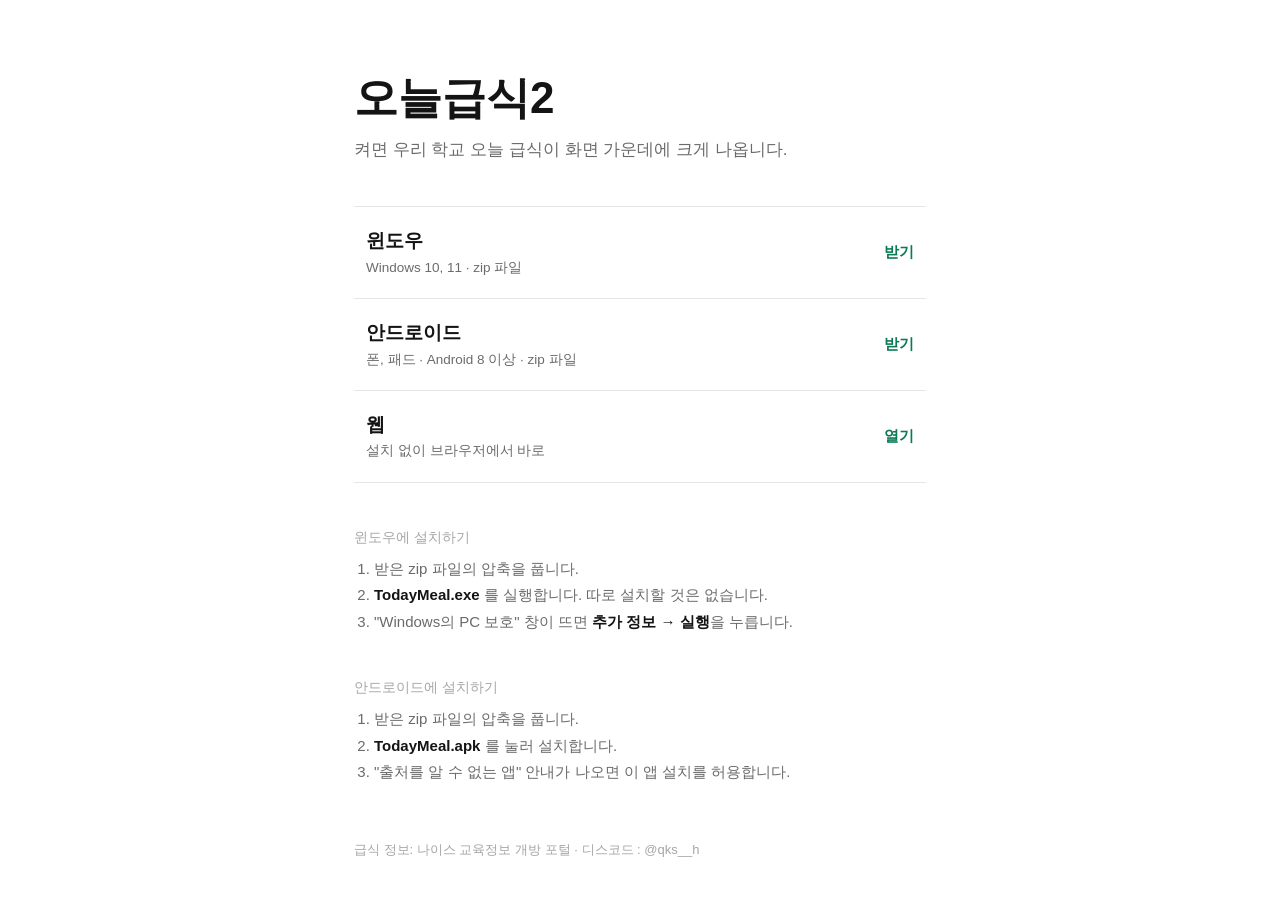
<file: index.html>
<!doctype html>
<html lang="ko">
<head>
<meta charset="utf-8">
<meta name="viewport" content="width=device-width, initial-scale=1">
<title>오늘급식2 받기</title>
<meta name="description" content="켜면 우리 학교 오늘 급식이 화면 가운데에 크게 나오는 앱. 윈도우, 안드로이드, 웹.">
<link rel="icon" href="Web/icon.png">
<style>
  :root {
    --bg: #FFFFFF; --hover: #F5F5F2; --line: #E6E6E3; --faint: #A6A6A6; --mid: #6B6B6B; --text: #141414; --accent: #0A7B55;
  }
  @media (prefers-color-scheme: dark) {
    :root { --bg: #141413; --hover: #1F1F1D; --line: #2E2E2B; --faint: #7A7A76; --mid: #A8A8A4; --text: #EDEDEA; --accent: #34C796; }
  }
  * { box-sizing: border-box; }
  body {
    margin: 0;
    background: var(--bg);
    color: var(--text);
    font-family: "Malgun Gothic", "맑은 고딕", "Apple SD Gothic Neo", "Noto Sans KR", sans-serif;
    font-size: 15px;
    line-height: 1.5;
    word-break: keep-all;
  }
  main { max-width: 620px; margin: 0 auto; padding: 72px 24px 48px; }
  h1 { margin: 0; font-size: 44px; line-height: 1.2; }
  .lead { margin: 12px 0 44px; font-size: 17px; color: var(--mid); }
  .list { border-top: 1px solid var(--line); }
  a.item {
    display: flex;
    align-items: center;
    gap: 16px;
    padding: 20px 12px;
    border-bottom: 1px solid var(--line);
    color: inherit;
    text-decoration: none;
  }
  a.item:hover { background: var(--hover); }
  a.item:focus-visible { outline: 1px solid var(--accent); outline-offset: -1px; }
  .item .what { flex: 1; min-width: 0; }
  .item .name { font-size: 19px; font-weight: 700; }
  .item .note { margin-top: 2px; font-size: 13.5px; color: var(--mid); }
  .item .go { flex: none; font-weight: 700; color: var(--accent); }
  h2 { margin: 44px 0 10px; font-size: 14px; color: var(--faint); font-weight: 400; }
  ol { margin: 0 0 0 20px; padding: 0; color: var(--mid); }
  ol li { margin: 4px 0; }
  b { color: var(--text); }
  footer { margin-top: 56px; font-size: 13px; color: var(--faint); }
  @media (max-width: 480px) {
    main { padding-top: 44px; }
    h1 { font-size: 34px; }
  }
</style>
</head>
<body>
<main>
  <h1>오늘급식2</h1>
  <p class="lead">켜면 우리 학교 오늘 급식이 화면 가운데에 크게 나옵니다.</p>

  <div class="list">
    <a class="item" href="download/TodayMeal-Windows.zip" download>
      <div class="what">
        <div class="name">윈도우</div>
        <div class="note">Windows 10, 11 · zip 파일</div>
      </div>
      <div class="go">받기</div>
    </a>
    <a class="item" href="download/TodayMeal-Android.zip" download>
      <div class="what">
        <div class="name">안드로이드</div>
        <div class="note">폰, 패드 · Android 8 이상 · zip 파일</div>
      </div>
      <div class="go">받기</div>
    </a>
    <a class="item" href="Web/">
      <div class="what">
        <div class="name">웹</div>
        <div class="note">설치 없이 브라우저에서 바로</div>
      </div>
      <div class="go">열기</div>
    </a>
  </div>

  <h2>윈도우에 설치하기</h2>
  <ol>
    <li>받은 zip 파일의 압축을 풉니다.</li>
    <li><b>TodayMeal.exe</b> 를 실행합니다. 따로 설치할 것은 없습니다.</li>
    <li>"Windows의 PC 보호" 창이 뜨면 <b>추가 정보 → 실행</b>을 누릅니다.</li>
  </ol>

  <h2>안드로이드에 설치하기</h2>
  <ol>
    <li>받은 zip 파일의 압축을 풉니다.</li>
    <li><b>TodayMeal.apk</b> 를 눌러 설치합니다.</li>
    <li>"출처를 알 수 없는 앱" 안내가 나오면 이 앱 설치를 허용합니다.</li>
  </ol>

  <footer>급식 정보: 나이스 교육정보 개방 포털 · 디스코드 : @qks__h</footer>
</main>
</body>
</html>
</file>
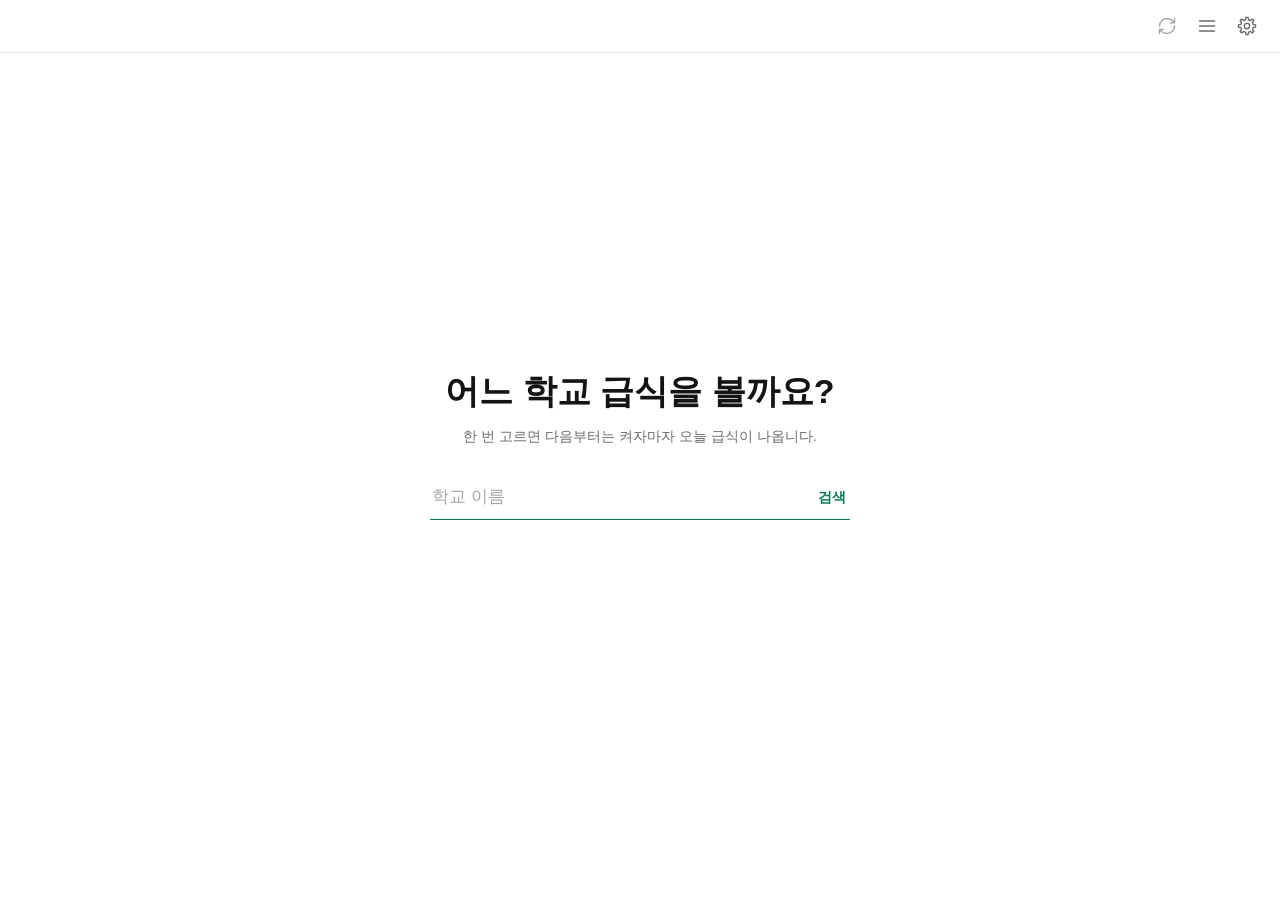
<file: Web/index.html>
<!doctype html>
<html lang="ko">
<head>
<meta charset="utf-8">
<meta name="viewport" content="width=device-width, initial-scale=1, viewport-fit=cover">
<meta name="theme-color" content="#FFFFFF">
<title>오늘급식2</title>
<link rel="icon" href="icon.png">
<link rel="apple-touch-icon" href="icon.png">
<link rel="stylesheet" href="style.css">
</head>
<body>

<!-- 맨 위: 학교 이름 + 아이콘 3개 -->
<header id="top">
  <div id="schoolLabel"></div>
  <div class="icons">
    <button id="refreshBtn" class="icon" title="새로고침" aria-label="새로고침">
      <svg viewBox="0 0 24 24"><path d="M3,12 A9,9 0 0 1 12,3 A9.75,9.75 0 0 1 18.74,5.74 L21,8 M21,3 V8 H16 M21,12 A9,9 0 0 1 12,21 A9.75,9.75 0 0 1 5.26,18.26 L3,16 M8,16 H3 V21"/></svg>
    </button>
    <button id="menuBtn" class="icon" title="메뉴" aria-label="메뉴">
      <svg viewBox="0 0 24 24"><path d="M3,6 H21 M3,12 H21 M3,18 H21"/></svg>
    </button>
    <button id="settingsBtn" class="icon" title="설정" aria-label="설정">
      <svg viewBox="0 0 24 24"><path id="gearPath"/></svg>
    </button>
  </div>
</header>

<!-- 본문: 화면 넷 중 하나만 보인다 -->
<main id="content">

  <!-- 하루 급식 (기본 화면) -->
  <section id="dayView" hidden>
    <div id="strip"></div>
    <div class="hero">
      <div class="heroHead">
        <div id="dayTitle"></div>
        <div id="dayTypes" class="types"></div>
      </div>
      <div id="dishBox">
        <div id="dishList"></div>
        <div id="dayMessage" class="message" hidden></div>
      </div>
      <div id="dayCalories"></div>
    </div>
  </section>

  <!-- 이번달 급식: 달력 -->
  <section id="monthView" hidden>
    <div class="bar monthBar">
      <div class="stepper">
        <button id="monthPrev" class="icon" title="이전 달" aria-label="이전 달"><svg viewBox="0 0 24 24"><path d="M15,5 L8,12 L15,19"/></svg></button>
        <div id="monthTitle" class="stepTitle"></div>
        <button id="monthNext" class="icon" title="다음 달" aria-label="다음 달"><svg viewBox="0 0 24 24"><path d="M9,5 L16,12 L9,19"/></svg></button>
      </div>
      <div id="monthTypes" class="types"></div>
    </div>
    <div id="monthBody">
      <!-- 넓은 화면 (패드, PC): 칸마다 메뉴가 들어가는 달력 -->
      <div class="monthWide">
        <div id="monthHead"></div>
        <div id="monthScroll"><div id="monthGrid"></div></div>
      </div>
      <!-- 좁은 화면 (폰): 작은 달력 + 날짜별 목록 -->
      <div class="monthNarrow">
        <div id="monthMini"></div>
        <div id="monthList"></div>
      </div>
      <div id="monthMessage" class="message" hidden></div>
    </div>
  </section>

  <!-- 올해 급식: 열두 달 한눈에 + 메뉴 검색 -->
  <section id="yearView" hidden>
    <div class="bar yearBar">
      <div id="yearStat"></div>
      <div class="stepper">
        <button id="yearPrev" class="icon" title="이전 해" aria-label="이전 해"><svg viewBox="0 0 24 24"><path d="M15,5 L8,12 L15,19"/></svg></button>
        <div id="yearTitle" class="stepTitle"></div>
        <button id="yearNext" class="icon" title="다음 해" aria-label="다음 해"><svg viewBox="0 0 24 24"><path d="M9,5 L16,12 L9,19"/></svg></button>
      </div>
      <input id="yearSearch" class="lineBox" type="text" placeholder="메뉴 검색 (예: 치킨)" autocomplete="off">
    </div>
    <div class="yearMain">
      <div id="yearGridWrap">
        <div id="yearGrid"></div>
        <div id="yearMessage" class="message" hidden></div>
      </div>
      <aside id="yearSide">
        <div id="yearDetail"></div>
        <div id="yearResults"></div>
      </aside>
    </div>
  </section>

  <!-- 처음 켰을 때: 학교 고르기 -->
  <section id="setupView" hidden>
    <div class="setupBox">
      <h1>어느 학교 급식을 볼까요?</h1>
      <p>한 번 고르면 다음부터는 켜자마자 오늘 급식이 나옵니다.</p>
      <div id="setupSearch"></div>
    </div>
  </section>
</main>

<!-- 누른 버튼에서 펼쳐져 나오는 탭 (메뉴 / 설정) -->
<div id="panel" hidden>
  <div id="menuContent">
    <button id="navToday" class="nav">오늘 급식</button>
    <button id="navMonth" class="nav">이번달 급식</button>
    <button id="navYear" class="nav">올해 급식</button>
  </div>
  <div id="settingsContent">
    <div class="settingsBody">
      <div class="label">학교</div>
      <div id="currentSchool"></div>
      <div id="currentSchoolSub"></div>
      <button id="changeSchoolBtn" class="link">학교 변경</button>
      <div id="panelSearch" hidden></div>

      <div class="label themeLabel">테마</div>
      <div class="segment">
        <button id="themeLight">화이트</button>
        <button id="themeDark">다크</button>
      </div>
    </div>
    <div class="discord">디스코드 : @qks__h</div>
  </div>
</div>

<script src="app.js"></script>
</body>
</html>
</file>
<file: Web/style.css>
/* 오늘급식2 — 웹 / 안드로이드 공용 화면
   색은 강조색 초록 하나 + 무채색. 모서리는 전부 직각, 그림자와 그라데이션 없음. */

:root {
  --bg: #FFFFFF;
  --surface: #F5F5F2;
  --hover: #E6E6E3;
  --accent-soft: rgba(10, 123, 85, 0.12);
  --line: #E6E6E3;
  --faint: #A6A6A6;
  --mid: #6B6B6B;
  --text: #141414;
  --accent: #0A7B55;
  --on-accent: #FFFFFF;

  --icon: 38px;      /* 오른쪽 위 아이콘 버튼 한 변 */
  --side: 28px;      /* 화면 좌우 여백 */
  --ych: 26px;       /* 올해 급식의 날짜 칸 높이 */
}

:root[data-theme="dark"] {
  --bg: #141413;
  --surface: #1F1F1D;
  --hover: #2E2E2B;
  --accent-soft: rgba(52, 199, 150, 0.16);
  --line: #2E2E2B;
  --faint: #7A7A76;
  --mid: #A8A8A4;
  --text: #EDEDEA;
  --accent: #34C796;
  --on-accent: #07140F;
}

* { box-sizing: border-box; -webkit-tap-highlight-color: transparent; }

html, body { height: 100%; margin: 0; }

body {
  display: flex;
  flex-direction: column;
  height: 100vh;
  height: 100dvh;
  overflow: hidden;
  background: var(--bg);
  color: var(--text);
  font-family: "Malgun Gothic", "맑은 고딕", "Apple SD Gothic Neo", "Noto Sans KR", "Noto Sans CJK KR", sans-serif;
  font-size: 14px;
  line-height: 1.35;
}

[hidden] { display: none !important; }

button, input {
  font: inherit;
  color: inherit;
  border-radius: 0;
}

button {
  background: none;
  border: 0;
  padding: 0;
  cursor: pointer;
  text-align: inherit;
}

button:disabled { cursor: default; }

button:focus-visible, input:focus-visible { outline: 1px solid var(--accent); outline-offset: -2px; }

/* ───────── 맨 위 ───────── */

#top {
  flex: none;
  height: 52px;
  display: flex;
  align-items: center;
  padding: 0 14px 0 var(--side);
}

#schoolLabel {
  flex: 1;
  min-width: 0;
  font-size: 15px;
  font-weight: 700;
  white-space: nowrap;
  overflow: hidden;
  text-overflow: ellipsis;
}

.icons { display: flex; gap: 2px; }

.icon {
  width: var(--icon);
  height: var(--icon);
  display: flex;
  align-items: center;
  justify-content: center;
  color: var(--mid);
}

.icon svg {
  width: 20px;
  height: 20px;
  fill: none;
  stroke: currentColor;
  stroke-width: 1.7;
  stroke-linecap: round;
  stroke-linejoin: round;
}

.stepper .icon svg { width: 18px; height: 18px; }

.icon:disabled { color: var(--faint); }
.icon.on { background: var(--accent-soft); color: var(--accent); }

@keyframes spin { to { transform: rotate(360deg); } }
#refreshBtn.busy svg { animation: spin 0.9s linear infinite; }

@media (hover: hover) {
  .icon:not(:disabled):not(.on):hover { background: var(--hover); color: var(--text); }
}

/* ───────── 본문 틀 ───────── */

#content { flex: 1; min-height: 0; position: relative; }

#content > section { height: 100%; display: flex; flex-direction: column; }

.message {
  margin: auto;
  padding: 0 24px;
  max-width: 760px;
  font-size: 34px;
  font-weight: 700;
  color: var(--faint);
  text-align: center;
  word-break: keep-all;
}

#monthMessage, #yearMessage { font-size: 26px; }

/* 조식 / 중식 / 석식 전환 */
.types { display: flex; }

.types button {
  padding: 4px 2px 5px;
  margin: 0 8px;
  font-size: 14px;
  color: var(--faint);
  border-bottom: 2px solid transparent;
}

.types button.on { color: var(--accent); border-bottom-color: var(--accent); font-weight: 700; }

@media (hover: hover) {
  .types button:not(.on):hover { color: var(--text); }
}

/* ───────── 하루 화면 ───────── */

#strip {
  flex: none;
  display: grid;
  grid-template-columns: repeat(5, 1fr);
  min-height: 64px;
  border-top: 1px solid var(--line);
  border-bottom: 1px solid var(--line);
}

.stripCell {
  position: relative;
  display: flex;
  align-items: flex-end;
  padding: 12px 14px 14px 18px;
  border-left: 1px solid var(--line);
  min-width: 0;
}

.stripCell:first-child { border-left: 0; }

button.stripCell.on { background: var(--accent-soft); }

button.stripCell.on::before {
  content: "";
  position: absolute;
  left: 0; right: 0; top: -1px;
  height: 2px;
  background: var(--accent);
}

.stripCell .date { font-size: 18px; font-weight: 700; }
.stripCell .dow { margin: 0 0 2px 6px; font-size: 13px; color: var(--mid); }
.stripCell.none .dow { color: var(--faint); }
.stripCell .mark { margin: 0 0 2px auto; font-size: 12px; font-weight: 700; color: var(--accent); }

@media (hover: hover) {
  button.stripCell:not(.on):hover, .cellBtn:hover { background: var(--hover); }
}

.hero {
  flex: 1;
  min-height: 0;
  display: flex;
  flex-direction: column;
  padding: 24px 44px 26px;
}

.heroHead { flex: none; display: flex; flex-direction: column; align-items: center; }

#dayTitle { font-size: 20px; font-weight: 700; color: var(--accent); text-align: center; }

#dayTypes { margin-top: 8px; }

#dishBox {
  flex: 1;
  min-height: 0;
  margin: 12px 0;
  display: flex;
  align-items: center;
  justify-content: center;
  overflow: hidden;
}

#dishList {
  flex: none;
  font-size: 60px;
  font-weight: 700;
  line-height: 1.4;
  text-align: center;
  white-space: nowrap;
}

#dayCalories { flex: none; min-height: 19px; text-align: center; color: var(--faint); }

/* ───────── 달력 / 올해 공통 머리줄 ───────── */

.bar {
  flex: none;
  position: relative;
  display: flex;
  align-items: center;
  justify-content: center;
  padding: 10px var(--side);
  border-top: 1px solid var(--line);
}

.stepper { display: flex; align-items: center; }

.stepTitle { width: 170px; text-align: center; font-size: 22px; font-weight: 700; }

#yearTitle { width: 130px; }

/* ───────── 달력 화면 ───────── */

.monthBar { padding-bottom: 6px; }

#monthTypes { position: absolute; right: var(--side); top: 50%; transform: translateY(-50%); }
#monthTypes button:last-child { margin-right: 0; }

#monthBody { flex: 1; min-height: 0; display: flex; flex-direction: column; }

.monthWide {
  flex: 1;
  min-height: 0;
  display: flex;
  flex-direction: column;
  padding: 0 var(--side) 22px;
}

.monthNarrow { display: none; }

#monthHead { flex: none; display: grid; }

#monthHead div { padding: 2px 0 7px 10px; font-size: 12.5px; font-weight: 700; color: var(--faint); }

#monthScroll { flex: 1; min-height: 0; overflow-y: auto; }

#monthGrid { display: grid; min-height: 100%; }

.monthCell {
  min-width: 0;
  border-top: 1px solid var(--line);
  border-left: 1px solid var(--line);
}

.monthCell.first { border-left: 0; }
.monthCell.last { border-bottom: 1px solid var(--line); }

.cellBtn { display: block; width: 100%; height: 100%; }

.cellIn { padding: 8px 8px 9px 10px; }

.cellIn .num { margin: 1px 0 8px; font-size: 13px; font-weight: 700; }
.cellIn .num.faint { color: var(--faint); }

.cellIn .chip {
  display: inline-block;
  margin-bottom: 6px;
  padding: 1px 6px 2px;
  font-size: 13px;
  font-weight: 700;
  background: var(--accent);
  color: var(--on-accent);
}

.cellIn .dish {
  margin: 1px 0;
  font-size: 12.5px;
  line-height: 16px;
  color: var(--mid);
  white-space: nowrap;
  overflow: hidden;
  text-overflow: ellipsis;
}

.cellIn.past .dish, .cellIn .dish.more { color: var(--faint); }

/* 폰: 날짜별 목록 */
#monthMini { flex: none; padding: 6px 16px 12px; border-bottom: 1px solid var(--line); }
#monthMini .mini { max-width: none; margin: 0; }

#monthList { flex: 1; min-height: 0; overflow-y: auto; }

.listRow {
  display: flex;
  width: 100%;
  padding: 12px 16px 13px;
  border-bottom: 1px solid var(--line);
}

.listRow .when { flex: none; width: 58px; }
.listRow .day { font-size: 18px; font-weight: 700; }
.listRow .dow { margin-left: 5px; font-size: 12.5px; color: var(--mid); }
.listRow .chip { display: inline-block; padding: 0 6px 1px; font-size: 16px; font-weight: 700; background: var(--accent); color: var(--on-accent); }
.listRow .dishes { flex: 1; min-width: 0; font-size: 14px; line-height: 21px; color: var(--text); word-break: keep-all; }
.listRow.past .day, .listRow.past .dow, .listRow.past .dishes { color: var(--faint); }

/* ───────── 올해 화면 ───────── */

.yearBar { border-bottom: 1px solid var(--line); }

#yearStat { position: absolute; left: var(--side); top: 50%; transform: translateY(-50%); font-size: 13px; color: var(--faint); }

.lineBox {
  height: 34px;
  padding: 0 2px;
  background: transparent;
  border: 0;
  border-bottom: 1px solid var(--line);
  outline: none;
  caret-color: var(--text);
}

.lineBox::placeholder { color: var(--faint); }
.lineBox:focus, .lineBox:focus-visible { border-bottom-color: var(--accent); outline: none; }
.lineBox::selection { background: var(--accent); color: var(--on-accent); }

#yearSearch { position: absolute; right: var(--side); top: 50%; transform: translateY(-50%); width: 220px; }

.yearMain { flex: 1; min-height: 0; display: flex; }

#yearGridWrap { flex: 1; min-width: 0; overflow-y: auto; display: flex; padding: 14px 16px 18px; }

#yearGrid {
  margin: auto;
  display: grid;
  --cols: 4;
  grid-template-columns: repeat(var(--cols), minmax(0, 1fr));
  width: 100%;
  max-width: calc((var(--ych) * 8.1 + 28px) * var(--cols));
  --ych: clamp(22px, calc((100vh - 330px) / 18), 46px);
}

.mini { min-width: 0; padding: 8px 14px 12px; }

.mini .title { margin: 0 0 6px 5px; font-size: 15px; font-weight: 700; color: var(--accent); }

.miniGrid { display: grid; grid-template-columns: repeat(7, 1fr); grid-auto-rows: var(--ych); gap: 2px; }

.miniGrid div {
  display: flex;
  align-items: center;
  justify-content: center;
  font-size: calc(var(--ych) * 0.46);
  color: var(--faint);
}

.miniGrid .has { background: var(--accent-soft); color: var(--text); cursor: pointer; }
.miniGrid .hit { background: var(--accent); color: var(--on-accent); font-weight: 700; }
.miniGrid .today { border: 1px solid var(--accent); }
.miniGrid .sel { outline: 1px solid var(--accent); outline-offset: 1px; }

#yearSide {
  flex: none;
  width: 280px;
  overflow-y: auto;
  padding: 18px 14px 20px 22px;
  border-left: 1px solid var(--line);
}

#yearDetail .hint { font-size: 13px; line-height: 21px; color: var(--faint); word-break: keep-all; }
#yearDetail .date { font-size: 16px; font-weight: 700; color: var(--accent); }
#yearDetail .kind { margin: 14px 0 3px; font-size: 12.5px; font-weight: 700; color: var(--faint); }
#yearDetail .kind.single { margin-top: 4px; }
#yearDetail .dish { margin: 2px 0; }
#yearDetail .kcal { margin-top: 6px; font-size: 12.5px; color: var(--faint); }
#yearDetail .big { display: none; margin-top: 10px; }

#yearResults { margin-top: 22px; }
#yearResults.top { margin-top: 0; }
#yearResults .head { margin-bottom: 6px; font-size: 13px; font-weight: 700; color: var(--mid); }

.result {
  display: block;
  width: 100%;
  padding: 9px 10px 10px;
  border-bottom: 1px solid var(--line);
}

.result .name { font-weight: 700; }
.result .sub { margin-top: 2px; font-size: 13px; color: var(--mid); word-break: keep-all; }

@media (hover: hover) {
  .result:hover, .listRow:hover { background: var(--hover); }
}

/* ───────── 학교 고르기 ───────── */

#setupView { border-top: 1px solid var(--line); overflow-y: auto; }

.setupBox { width: 460px; max-width: 100%; margin: auto; padding: 24px 20px 84px; }

.setupBox h1 { margin: 0; font-size: 34px; text-align: center; word-break: keep-all; }

.setupBox p { margin: 12px 0 30px; color: var(--mid); text-align: center; word-break: keep-all; }

.search .row { position: relative; }

.search .lineBox { width: 100%; height: 44px; padding-right: 52px; font-size: 17px; }

.search .go { position: absolute; right: 0; top: 0; height: 44px; padding: 0 4px; }

.search .status { margin-top: 12px; font-size: 13px; color: var(--faint); }

.search .results { max-height: 280px; margin-top: 4px; overflow-y: auto; }

.search .result .name { font-size: 15px; }
.search .result .sub { margin-top: 3px; font-size: 12.5px; color: var(--faint); white-space: nowrap; overflow: hidden; text-overflow: ellipsis; }

.link { color: var(--accent); font-weight: 700; border-bottom: 1px solid transparent; }

@media (hover: hover) {
  .link:hover { border-bottom-color: var(--accent); }
}

/* ───────── 메뉴 / 설정 탭 ───────── */

#panel {
  position: absolute;
  z-index: 10;
  top: 45px;
  right: 14px;
  width: 320px;
  max-width: calc(100vw - 28px);
  max-height: calc(100dvh - 60px);
  display: flex;
  flex-direction: column;
  background: var(--surface);
  border: 1px solid var(--line);
  transform: scale(0);
  opacity: 0;
  transition: transform 0.14s ease-in, opacity 0.14s ease-in;
}

#panel.open { transform: scale(1); opacity: 1; transition: transform 0.18s ease-out, opacity 0.18s ease-out; }

/* 기준점: 누른 버튼의 가운데 바로 아래 */
#panel.settings { transform-origin: calc(100% - var(--icon) / 2) 0; }
#panel.menu { transform-origin: calc(100% - var(--icon) * 1.5 - 2px) 0; }

#menuContent { padding: 8px 0; }

.nav {
  position: relative;
  display: block;
  width: 100%;
  padding: 15px 28px 16px;
  font-size: 16px;
}

.nav.on { color: var(--accent); font-weight: 700; }
.nav.on::before { content: ""; position: absolute; left: 0; top: 0; bottom: 0; width: 3px; background: var(--accent); }
.nav:disabled { color: var(--faint); }

@media (hover: hover) {
  .nav:not(:disabled):hover { background: var(--hover); }
}

#settingsContent { display: flex; flex-direction: column; min-height: 0; }

.settingsBody { flex: 1; min-height: 0; overflow-y: auto; padding: 26px 28px 16px; }

.label { font-size: 13px; color: var(--faint); }
.themeLabel { margin-top: 34px; }

#currentSchool { margin-top: 8px; font-size: 18px; font-weight: 700; word-break: keep-all; }
#currentSchoolSub { margin-top: 4px; font-size: 12.5px; color: var(--faint); }
#changeSchoolBtn { margin-top: 12px; }
#panelSearch { margin-top: 10px; }

.segment { display: grid; grid-template-columns: 1fr 1fr; margin-top: 10px; }

.segment button {
  height: 38px;
  text-align: center;
  color: var(--mid);
  border: 1px solid var(--line);
}

.segment button + button { margin-left: -1px; }
.segment button.on { background: var(--accent); border-color: var(--accent); color: var(--on-accent); font-weight: 700; position: relative; }

@media (hover: hover) {
  .segment button:not(.on):hover { background: var(--hover); }
}

.discord { flex: none; padding: 0 28px 22px; font-size: 13px; color: var(--faint); }

/* ───────── 패드: 넓은 화면 그대로, 손가락에 맞게 크게 ───────── */

@media (pointer: coarse) {
  :root { --icon: 44px; }
  .icon svg { width: 22px; height: 22px; }
  .types button { padding: 8px 4px 9px; font-size: 15px; }
  .nav { padding: 18px 28px 19px; }
  .segment button { height: 44px; }
  .result { padding: 12px 10px 13px; }
  #yearDetail .big { display: inline-block; }
  #panel { top: 48px; }
}

@media (pointer: coarse) and (min-width: 700px) {
  body { font-size: 15px; }
  #top { height: 60px; }
  #schoolLabel { font-size: 17px; }
  #panel { top: 53px; width: 360px; }
  #strip { min-height: 78px; }
  .stripCell { padding: 16px 16px 18px 20px; }
  .stripCell .date { font-size: 21px; }
  .stripCell .dow { font-size: 15px; }
  .stripCell .mark { font-size: 13.5px; }
  #dayTitle { font-size: 23px; }
  #dayCalories { font-size: 16px; }
  .stepTitle { font-size: 24px; }
  .cellIn .num, .cellIn .chip { font-size: 15px; }
  .cellIn .dish { font-size: 14px; line-height: 19px; }
  #yearSide { width: 320px; }
  #yearDetail .date { font-size: 18px; }
  #yearDetail .dish { font-size: 16px; margin: 4px 0; }
  #yearGrid { --ych: clamp(26px, calc((100vh - 350px) / 18), 46px); }
}

/* 패드 세로 / 좁은 창: 열두 달을 3열로 */
@media (max-width: 1099px) {
  #yearGrid { --cols: 3; --ych: clamp(22px, calc((100vh - 400px) / 24), 40px); }
}

@media (max-width: 899px) and (min-width: 700px) {
  #yearSide { width: 240px; }
  #yearStat { display: none; }
  .yearBar { justify-content: flex-start; }
}

/* ───────── 폰 ───────── */

@media (max-width: 699px) {
  :root { --side: 16px; }

  #top { padding-right: 8px; }
  #panel { right: 8px; max-width: calc(100vw - 16px); }

  .stripCell { flex-direction: column; align-items: flex-start; padding: 9px 4px 10px 10px; }
  .stripCell .date { font-size: 16px; }
  .stripCell .dow { margin: 1px 0 0; font-size: 12px; }
  .stripCell .mark { position: absolute; right: 7px; bottom: 10px; margin: 0; font-size: 11px; }

  .hero { padding: 18px 14px 18px; }
  #dayTitle { font-size: 18px; }
  .message { font-size: 24px; }
  #monthMessage, #yearMessage { font-size: 20px; }

  .stepTitle { width: 138px; font-size: 19px; }
  #yearTitle { width: 96px; }
  .monthBar { justify-content: flex-start; padding-left: 6px; }

  .monthWide { display: none; }
  .monthNarrow { flex: 1; min-height: 0; display: flex; flex-direction: column; }
  .monthNarrow .miniGrid { grid-auto-rows: 34px; gap: 3px; }
  .monthNarrow .miniGrid div { font-size: 14px; }

  .yearBar { flex-wrap: wrap; justify-content: flex-start; padding: 8px 16px 10px 6px; }
  #yearStat { position: static; transform: none; margin-left: auto; }
  #yearSearch { position: static; transform: none; width: 100%; margin: 4px 0 0 10px; height: 38px; font-size: 16px; }

  .yearMain { flex-direction: column; }
  #yearGridWrap { padding: 8px 6px 12px; }
  #yearGrid { --cols: 2; max-width: none; --ych: 24px; }
  .mini { padding: 8px 8px 10px; }
  .miniGrid div { font-size: 11.5px; }
  #yearSide { width: auto; max-height: 40%; padding: 14px 16px 16px; border-left: 0; border-top: 1px solid var(--line); background: var(--surface); }

  .setupBox h1 { font-size: 26px; }
  .search .lineBox { font-size: 16px; }
}

/* 낮은 화면 (폰 가로): 위아래 여백을 줄인다 */
@media (max-height: 460px) {
  #top { height: 46px; }
  #panel { top: 42px; }
  #strip { min-height: 48px; }
  .stripCell { padding-top: 8px; padding-bottom: 9px; }
  .hero { padding-top: 10px; padding-bottom: 10px; }
  #dishBox { margin: 6px 0; }
  .nav { padding-top: 11px; padding-bottom: 12px; }
}

/* 급식 없는 달: 안내문만 가운데에 */
#monthBody.empty .monthWide, #monthBody.empty .monthNarrow { display: none; }
</file>
